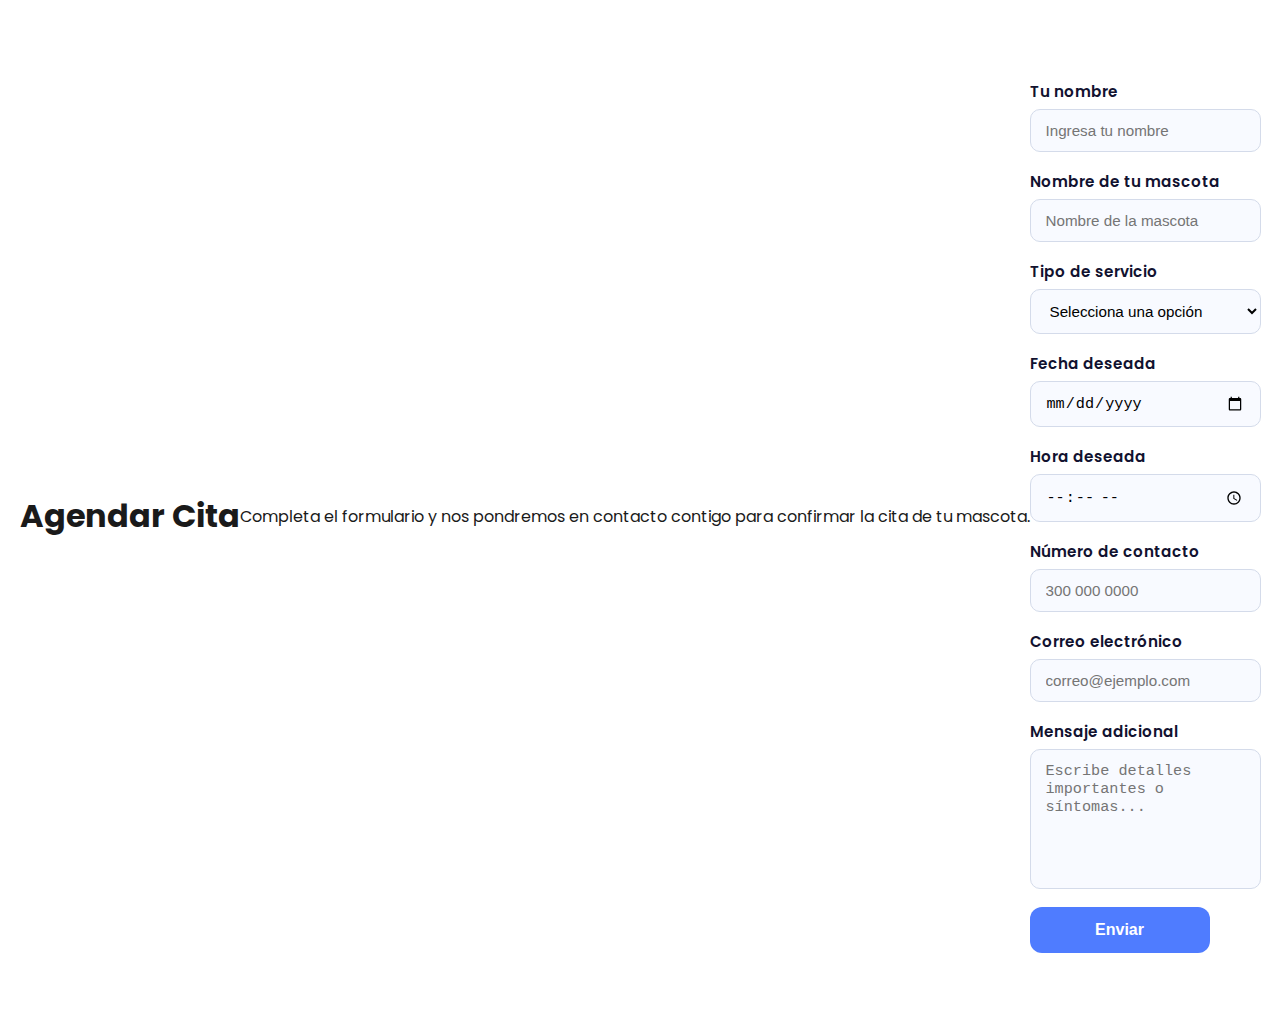
<file: pages/agendarCita.html>
<!DOCTYPE html>
<html lang="en">
<head>
    <meta charset="UTF-8">
    <meta name="viewport" content="width=device-width, initial-scale=1.0">
    <link rel="stylesheet" href="../css/formulario.css">
    <link rel="preconnect" href="https://fonts.googleapis.com">
    <link rel="preconnect" href="https://fonts.gstatic.com" crossorigin>
    <link href="https://fonts.googleapis.com/css2?family=Poppins:wght@300;400;600;700&display=swap" rel="stylesheet">
    <link rel="stylesheet" href="https://cdnjs.cloudflare.com/ajax/libs/font-awesome/6.5.0/css/all.min.css">
    <title>Agendar cita</title>
</head>
<body>
    <section class="appointment-section">
        <h1>Agendar Cita</h1>
        <p>Completa el formulario y nos pondremos en contacto contigo para confirmar la cita de tu mascota.</p>
        <form class="appointment-form" action="#" method="POST">
            <div class="form-group">
                <label for="nombre">Tu nombre</label>
                <input type="text" id="nombre" name="nombre" placeholder="Ingresa tu nombre" required>
            </div>
            <div class="form-group">
                <label for="mascota">Nombre de tu mascota</label>
                <input type="text" id="mascota" name="mascota" placeholder="Nombre de la mascota" required>
            </div>
            <div class="form-group">
                <label for="servicio">Tipo de servicio</label>
                <select id="servicio" name="servicio" required>
                    <option value="">Selecciona una opción</option>
                    <option>Consulta general</option>
                    <option>Vacunación</option>
                    <option>Desparasitación</option>
                    <option>Urgencias</option>
                    <option>Control médico</option>
                    <option>Grooming / baño</option>
                </select>
            </div>
            <div class="form-group">
                <label for="fecha">Fecha deseada</label>
                <input type="date" id="fecha" name="fecha" required>
            </div>
            <div class="form-group">
                <label for="hora">Hora deseada</label>
                <input type="time" id="hora" name="hora" required>
            </div>
            <div class="form-group">
                <label for="telefono">Número de contacto</label>
                <input type="tel" id="telefono" name="telefono" placeholder="300 000 0000" required>
            </div>
            <div class="form-group">
                <label for="correo">Correo electrónico</label>
                <input type="email" id="correo" name="correo" placeholder="correo@ejemplo.com" required>
            </div>
            <div class="form-group full">
                <label for="mensaje">Mensaje adicional</label>
                <textarea id="mensaje" name="mensaje" placeholder="Escribe detalles importantes o síntomas..." rows="4"></textarea>
            </div>
            <button type="submit" class="btn-submit">Enviar</button>
        </form>
    </section>
</body>
</html>
</file>
<file: css/formulario.css>
*{
    margin: 0;
    padding: 0;
    box-sizing: border-box;
}

body{
    font-family: 'Poppins', sans-serif;
    background: #ffff;
    color: #1a1a1a;
}

.appointment-section {
    width: 100%;
    padding: 80px 0;
    display: flex;
    justify-content: center;
    align-items: center;
}

.appointment-container {
    width: 90%;
    max-width: 1100px;
    background: white;
    border-radius: 18px;
    padding: 50px;
    display: grid;
    grid-template-columns: 1fr 1fr;
    gap: 40px;
    box-shadow: 0 10px 25px rgba(0,0,0,0.08);
}

.appointment-info h2 {
    font-size: 2.2rem;
    font-weight: 700;
    color: #12122f;
    margin-bottom: 10px;
}

.appointment-info p {
    font-size: 0.95rem;
    color: #52556b;
    margin-bottom: 25px;
}

.appointment-form {
    display: flex;
    flex-direction: column;
    gap: 18px;
}

.appointment-form .form-group {
    display: flex;
    flex-direction: column;
    gap: 6px;
}

.form-group label {
    font-weight: 600;
    color: #12122f;
    font-size: 0.95rem;
}

.appointment-form input,
.appointment-form select,
.appointment-form textarea {
    width: 100%;
    padding: 12px 15px;
    border: 1px solid #d4dbea;
    border-radius: 10px;
    background: #f8faff;
    transition: 0.2s ease;
    font-size: 0.95rem;
}

.appointment-form input:focus,
.appointment-form select:focus,
.appointment-form textarea:focus {
    background: #fff;
    border-color: #4f7cff;
    outline: none;
    box-shadow: 0 0 6px rgba(79, 124, 255, 0.25);
}

.appointment-form textarea {
    resize: none;
    height: 140px;
}

.btn-submit {
    width: 180px;
    padding: 14px;
    background: #4f7cff;
    border: none;
    color: white;
    font-size: 1rem;
    border-radius: 12px;
    cursor: pointer;
    transition: 0.3s;
    font-weight: 600;
}

@media (max-width: 900px) {
    .appointment-container {
        grid-template-columns: 1fr;
        text-align: center;
    }

    .btn-submit {
        margin: 0 auto;
    }
}
</file>
